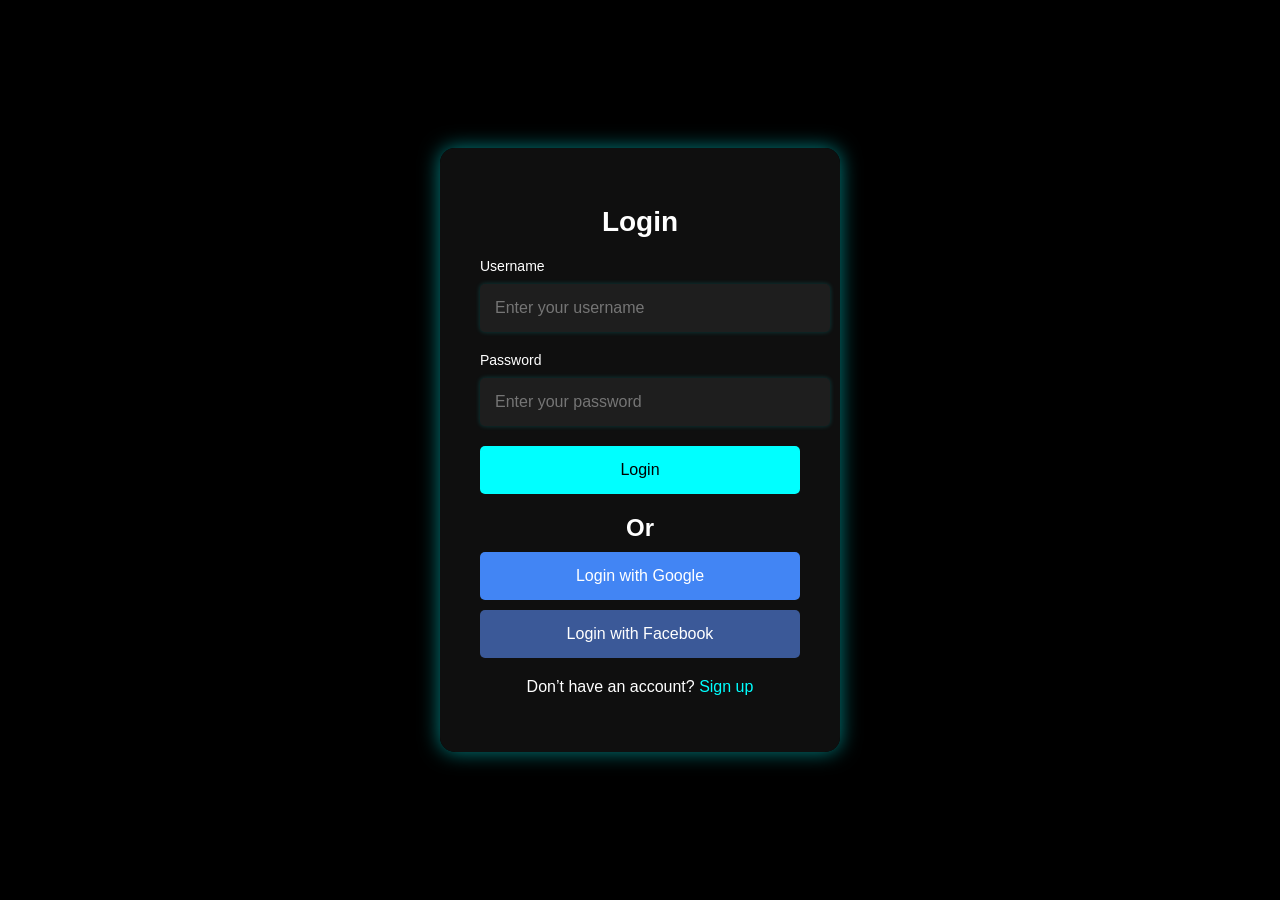
<file: login.html>
<!DOCTYPE html>
<html lang="en">
<head>
    <meta charset="UTF-8">
    <meta name="viewport" content="width=device-width, initial-scale=1.0">
    <title>Login Page</title>
    <link rel="stylesheet" href="login.css"> <!-- Link to CSS file -->
    <script src="script.js"></script>
</head>
<body>
    <div class="container">
        <div class="form">
            <h1>Login</h1>
            <label for="username">Username</label>
            <input type="text" id="username" placeholder="Enter your username" required>

            <label for="password">Password</label>
            <input type="password" id="password" placeholder="Enter your password" required>

            <button type="submit">Login</button>

            <div class="social-login">
                <h2>Or</h2>
                <button class="button google">Login with Google</button>
                <button class="button facebook">Login with Facebook</button>
            </div>

            <p class="signup-link">Don’t have an account? <a href="sign.html">Sign up</a></p>
        </div>
    </div>
</body>
</html>
</file>
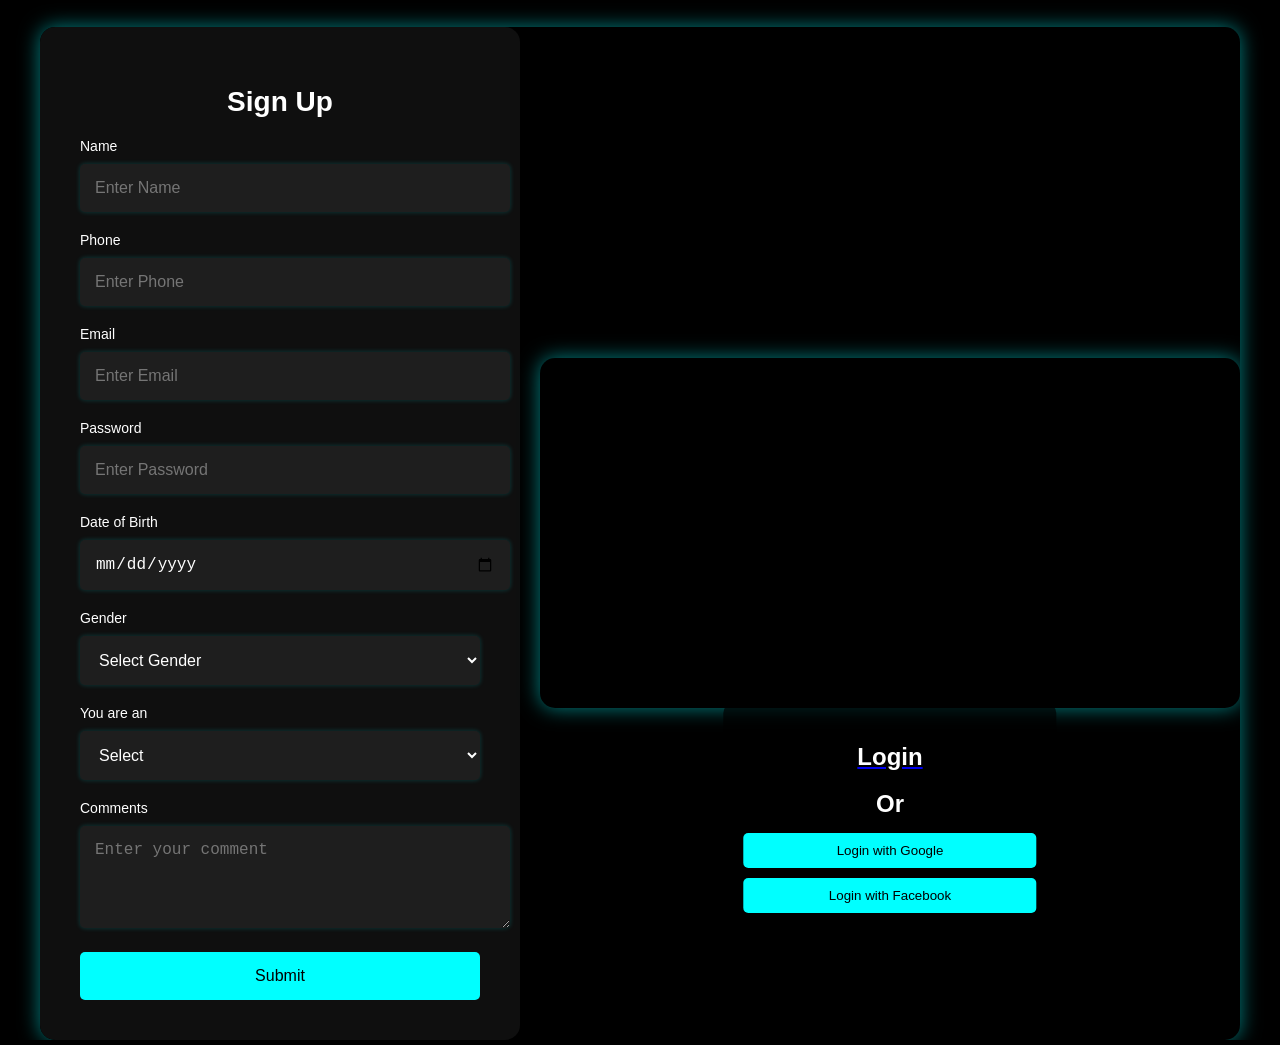
<file: sign.html>
<!DOCTYPE html>
<html lang="en">
<head>
    <meta charset="UTF-8">
    <meta name="viewport" content="width=device-width, initial-scale=1.0">
    <title>Sign Up and Login Form</title>
    <link rel="stylesheet" href="sign.css">
    <script src="script.js"></script>  
</head>
<body>
    <div class="container">
        <div class="form">
            <h1>Sign Up</h1>
            <form action="#">
                <label for="name">Name</label>
                <input type="text" id="name" placeholder="Enter Name" required>

                <label for="ph">Phone</label>
                <input id="ph" type="tel" placeholder="Enter Phone" required>

                <label for="email">Email</label>
                <input id="email" type="email" placeholder="Enter Email" required>

                <label for="password">Password</label>
                <input id="password" type="password" placeholder="Enter Password" required>

                <label for="dob">Date of Birth</label>
                <input id="dob" type="date" required>

                <label for="gender">Gender</label>
                <select id="gender" required>
                    <option value="" disabled selected>Select Gender</option>
                    <option value="male">Male</option>
                    <option value="female">Female</option>
                    <option value="other">Other</option>
                </select>

                <label for="type">You are an</label>
                <select id="type" required>
                    <option value="" disabled selected>Select</option>
                    <option value="organization">Organization</option>
                    <option value="individual">Individual</option>
                </select>

                <label for="comments">Comments</label>
                <textarea id="comments" placeholder="Enter your comment" rows="4"></textarea>

                <button type="submit">Submit</button>
            </form>
        </div>

        <div class="video-container">
            <video src="tree2.mp4" autoplay muted loop></video>
            <div  class="login-container"><a href="login.html"><h2>Login</h2></a></p>
                <h2>Or</h2>
                <button class="login-btn" <img src="google.png" alt="Google Logo" class="google-logo">Login with Google</button>
                <button class="login-btn" onclick="loginWithFacebook()">Login with Facebook</button>
            </div>
        </div>
    </div>

    <script src="script.js"></script>
</body>
</html
</file>
<file: login.css>
body {
    font-family: 'Arial', sans-serif;
    background-color: #000000; 
    margin: 0;
    display: flex;
    justify-content: center;
    align-items: center;
    height: 100vh; 
    overflow: hidden; 
}

.container {
    display: flex;
    max-width: 400px; 
    width: 100%;
    box-shadow: 0 0 20px rgba(0, 255, 255, 0.5); 
    border-radius: 15px; 
    position: relative; 
    z-index: 1; 
}
.form {
    background-color: #0f0f0f; 
    padding: 40px; 
    border-radius: 15px; 
    width: 100%;
    text-align: center; 
}

h1 {
    color: #ffffff; 
    margin-bottom: 20px; 
    font-size: 28px;
}

label {
    display: block;
    color: #ffffff;
    margin-bottom: 10px;
    text-align: left; 
    font-size: 14px;
}

input[type="text"],
input[type="password"] {
    width: 100%;
    padding: 15px;
    border: none; 
    border-radius: 5px; 
    margin-bottom: 20px;
    background-color: #1e1e1e; 
    color: #ffffff;
    font-size: 16px;
    outline: none;
    box-shadow: 0 0 5px rgba(0, 255, 255, 0.2); 
}

input[type="text"]:focus,
input[type="password"]:focus {
    box-shadow: 0 0 10px rgba(0, 255, 255, 0.5); }

button {
    background-color: #00ffff; 
    color: #000000; 
    padding: 15px;
    width: 100%;
    border: none;
    border-radius: 5px;
    font-size: 16px;
    cursor: pointer;
    transition: background-color 0.3s ease, transform 0.2s; 
}

button:hover {
    background-color: #00cccc; 
    transform: scale(1.05); 
}

.social-login {
    margin-top: 20px;
}

.social-login h2 {
    color: #ffffff; 
    margin-bottom: 10px; 
}

.button.google {
    background-color: #4285F4;
    color: white;
    margin-bottom: 10px; 
}

.button.facebook {
    background-color: #3b5998;
    color: white;
}

.signup-link {
    margin-top: 20px;
    color: #ffffff;
}

.signup-link a {
    color: #00ffff; 
    text-decoration: none;
}

.signup-link a:hover {
    text-decoration: underline; 
}

.video-container video {
    width: 100%; 
    height: 100%; 
    object-fit: cover; 
}
</file>
<file: sign.css>
body {
    font-family: 'Arial', sans-serif;
    background-color: #000000; /* Black background */
    display: flex;
    justify-content: center; /* Center the layout */
    align-items: center; /* Center the layout vertically */
    height: 100vh; /* Full viewport height */
    margin: 0;
}

.container {
    display: flex; /* Create a flex container */
    max-width: 1200px; /* Limit maximum width */
    width: 100%;
    box-shadow: 0 0 20px rgba(0, 255, 255, 0.5); /* Subtle glow around container */
    border-radius: 15px; /* Softer edges for the container */
    overflow: hidden; /* Prevent overflow from content */
    position: absolute;
    top: 3%;
}

.form {
    background-color: #0f0f0f; /* Dark background for the form */
    padding: 40px; /* Increased padding for a more spacious look */
    border-radius: 15px; /* Softer edges */
    width: 100%;
    max-width: 400px; /* Set the form width */
    text-align: center; /* Center the form content */
    margin-right: 20px; /* Space between form and video */
}

.form h1 {
    color: #ffffff; /* White text for contrast */
    margin-bottom: 20px; /* Spacing below the header */
    font-size: 28px;
}

.form label {
    display: block;
    color: #ffffff; /* White text for labels */
    margin-bottom: 10px;
    text-align: left; /* Left-align text */
    font-size: 14px;
}

.form input[type="text"],
.form input[type="tel"],
.form input[type="email"],
.form input[type="password"],
.form input[type="date"],
.form select,
.form textarea {
    width: 100%;
    padding: 15px;
    border: none; /* No border for a cleaner look */
    border-radius: 5px; /* Softer edges */
    margin-bottom: 20px;
    background-color: #1e1e1e; /* Darker input field background */
    color: #ffffff; /* White text for better contrast */
    font-size: 16px;
    outline: none;
    box-shadow: 0 0 5px rgba(0, 255, 255, 0.2); /* Subtle glow on input fields */
    transition: box-shadow 0.3s ease; /* Smooth transition for focus effect */
}

.form input:focus,
.form select:focus,
.form textarea:focus {
    box-shadow: 0 0 10px rgba(0, 255, 255, 0.5); /* Stronger neon glow on focus */
}

.form button {
    background-color: #00ffff; /* Neon cyan button */
    color: #000000; /* Dark text on button for contrast */
    padding: 15px;
    width: 100%;
    border: none;
    border-radius: 5px;
    font-size: 16px;
    cursor: pointer;
    transition: background-color 0.3s ease, transform 0.2s; /* Smooth transition */
}

.form button:hover {
    background-color: #00cccc; /* Darken button on hover */
    transform: scale(1.05); /* Slightly enlarge button on hover */
}

.video-container {
    flex: 1; /* Take remaining space */
    display: flex; /* Center the video */
    justify-content: center; /* Center video horizontally */
    align-items: center; /* Center video vertically */
    position: relative;
    width: 50%; /* Take half the width */
    right: 0%;
    top: 100%;
}

.video-container video {
    width: 100%; /* Responsive video */
    height: auto; /* Maintain aspect ratio */
    border-radius: 15px; /* Softer edges */
    box-shadow: 0 0 20px rgba(0, 255, 255, 0.5); /* Subtle glow effect */
}

.login-container {
    position: absolute; /* Position relative to video container */
    bottom: 10%; /* Adjust based on preference */
    left: 50%; /* Center horizontally */
    transform: translateX(-50%); /* Centering trick */
    background-color: rgba(0, 0, 0, 0.7); /* Semi-transparent background */
    padding: 20px; /* Padding for inner spacing */
    border-radius: 10px; /* Rounded corners */
    text-align: center; /* Center align text */
}

.login-container h2 {
    color: #ffffff; /* White text for contrast */
    margin-bottom: 10px; /* Spacing below the header */
}

.login-btn {
    background-color: #00ffff; /* Neon cyan button */
    color: #000000; /* Dark text on button for contrast */
    padding: 10px 15px; /* Padding for button */
    border: none; /* No border */
    border-radius: 5px; /* Rounded corners */
    cursor: pointer; /* Pointer cursor for buttons */
    transition: background-color 0.3s ease; /* Transition effect */
    margin: 5px 0; /* Spacing between buttons */
    width: 100%; /* Full width */
}

.login-btn:hover {
    background-color: #00cccc; /* Darken button on hover */
}

@media (max-width: 600px) {
    .container {
        flex-direction: column; /* Stack form and video on small screens */
    }

    .form {
        margin-right: 0; /* Remove margin on small screens */
        margin-bottom: 20px; /* Add space below the form */
    }

    .video-container video {
        margin-top: 20px; /* Space between stacked elements */
    }
}
</file>
